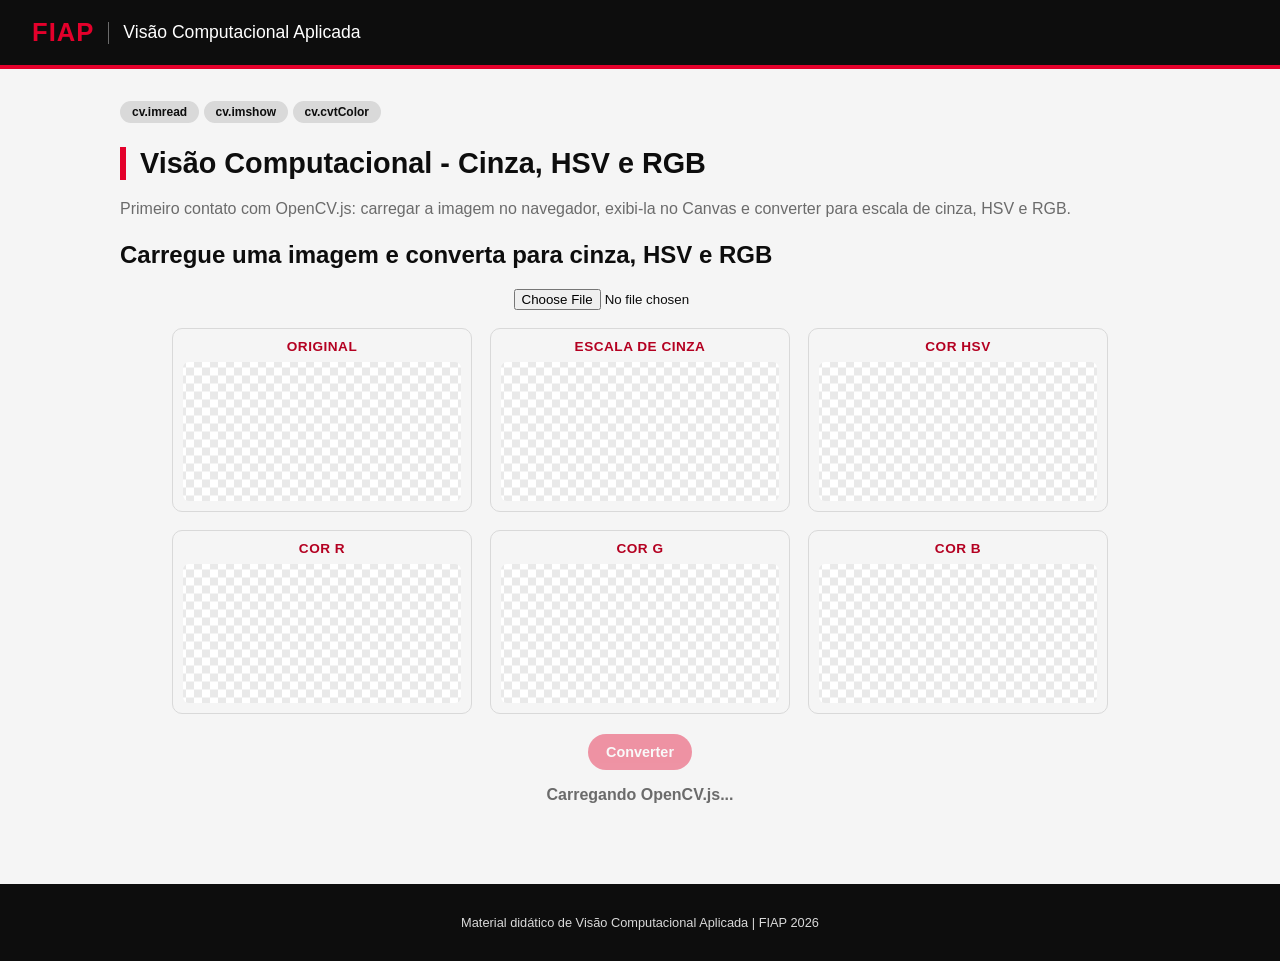
<file: Aulas/index.html>
<!DOCTYPE html>
<html lang="pt-br">

<head>
    <meta charset="UTF-8">
    <meta name="viewport" content="width=device-width, initial-scale=1.0">
    <!-- Biblioteca OpenCV, via CDN -->
    <script src="https://docs.opencv.org/4.x/opencv.js"></script>
    <title>Visão Computacional</title>
    <link rel="stylesheet" href="style/style.css" />
</head>

<body>
    <header class="fiap-header">
        <div class="fiap-header__brand">
            <span class="fiap-header__logo">FIAP</span>
            <span class="fiap-header__divider"></span>
            <span class="fiap-header__title">Visão Computacional Aplicada</span>
        </div>
    </header>

    <main class="container">
        <section class="intro">
            <div class="badge_row">
                <span class="badge">cv.imread</span>
                <span class="badge">cv.imshow</span>
                <span class="badge">cv.cvtColor</span>
            </div>
            <h1>Visão Computacional - Cinza, HSV e RGB</h1>
            <p>Primeiro contato com OpenCV.js: carregar a imagem no navegador, exibi-la no Canvas e converter para
                escala de cinza, HSV e RGB.</p>
        </section>
        <section class="stage_panel">
            <h2>Carregue uma imagem e converta para cinza, HSV e RGB</h2>
            <div class="upload-row">
                <input type="file" id="inputImage" accept="img/+" />
            </div>
            <div class="canvas-grid">
                <div class="canvas-card">
                    <h3>Original</h3>
                    <canvas id="canvasOriginal"></canvas>
                </div>
                <div class="canvas-card">
                    <h3>Escala de Cinza</h3>
                    <canvas id="canvasSaida"></canvas>
                </div>
                <div class="canvas-card">
                    <h3>Cor HSV</h3>
                    <canvas id="canvasHsv"></canvas>
                </div>
                <div class="canvas-card">
                    <h3>Cor R</h3>
                    <canvas id="canvasR"></canvas>
                </div>
                <div class="canvas-card">
                    <h3>Cor G</h3>
                    <canvas id="canvasG"></canvas>
                </div>
                <div class="canvas-card">
                    <h3>Cor B</h3>
                    <canvas id="canvasB"></canvas>
                </div>
            </div>
            <div class="controls">
                <button id="btnCinza" class="btn btn--primary" disabled>Converter</button>
            </div>
            <p id="status" class="status">Carregando OpenCV.js...</p>
        </section>

        <script src="js/script.js" defer></script>
    </main>

    <footer class="fiap-footer">
        <p>Material didático de Visão Computacional Aplicada | FIAP 2026</p>
    </footer>
</body>

</html>
</file>
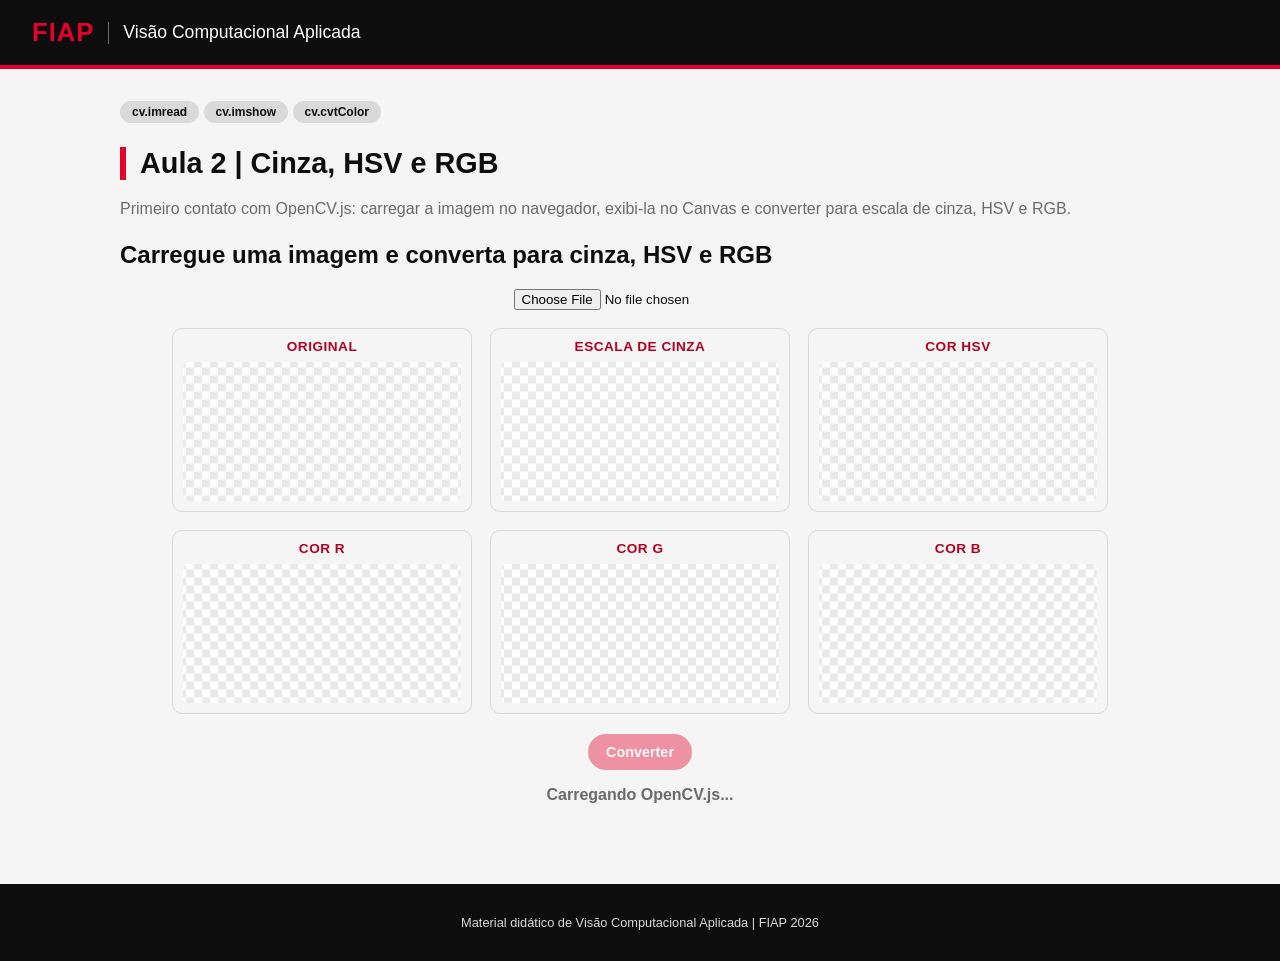
<file: Aulas/aula2.html>
<!DOCTYPE html>
<html lang="pt-br">

<head>
    <meta charset="UTF-8">
    <meta name="viewport" content="width=device-width, initial-scale=1.0">
    <!-- Biblioteca OpenCV, via CDN -->
    <script src="https://docs.opencv.org/4.x/opencv.js"></script>
    <title>Visão Computacional</title>
    <link rel="stylesheet" href="style/style.css" />
</head>

<body>
    <header class="fiap-header">
        <div class="fiap-header__brand">
            <span class="fiap-header__logo">FIAP</span>
            <span class="fiap-header__divider"></span>
            <span class="fiap-header__title">Visão Computacional Aplicada</span>
        </div>
    </header>

    <main class="container">
        <section class="intro">
            <div class="badge_row">
                <span class="badge">cv.imread</span>
                <span class="badge">cv.imshow</span>
                <span class="badge">cv.cvtColor</span>
            </div>
            <h1>Aula 2 | Cinza, HSV e RGB</h1>
            <p>Primeiro contato com OpenCV.js: carregar a imagem no navegador, exibi-la no Canvas e converter para
                escala de cinza, HSV e RGB.</p>
        </section>
        <section class="stage_panel">
            <h2>Carregue uma imagem e converta para cinza, HSV e RGB</h2>
            <div class="upload-row">
                <input type="file" id="inputImage" accept="img/+" />
            </div>
            <div class="canvas-grid">
                <div class="canvas-card">
                    <h3>Original</h3>
                    <canvas id="canvasOriginal"></canvas>
                </div>
                <div class="canvas-card">
                    <h3>Escala de Cinza</h3>
                    <canvas id="canvasSaida"></canvas>
                </div>
                <div class="canvas-card">
                    <h3>Cor HSV</h3>
                    <canvas id="canvasHsv"></canvas>
                </div>
                <div class="canvas-card">
                    <h3>Cor R</h3>
                    <canvas id="canvasR"></canvas>
                </div>
                <div class="canvas-card">
                    <h3>Cor G</h3>
                    <canvas id="canvasG"></canvas>
                </div>
                <div class="canvas-card">
                    <h3>Cor B</h3>
                    <canvas id="canvasB"></canvas>
                </div>
            </div>
            <div class="controls">
                <button id="btnCinza" class="btn btn--primary" disabled>Converter</button>
            </div>
            <p id="status" class="status">Carregando OpenCV.js...</p>
        </section>

        <script src="js/script.js" defer></script>
    </main>

    <footer class="fiap-footer">
        <p>Material didático de Visão Computacional Aplicada | FIAP 2026</p>
    </footer>
</body>

</html>
</file>
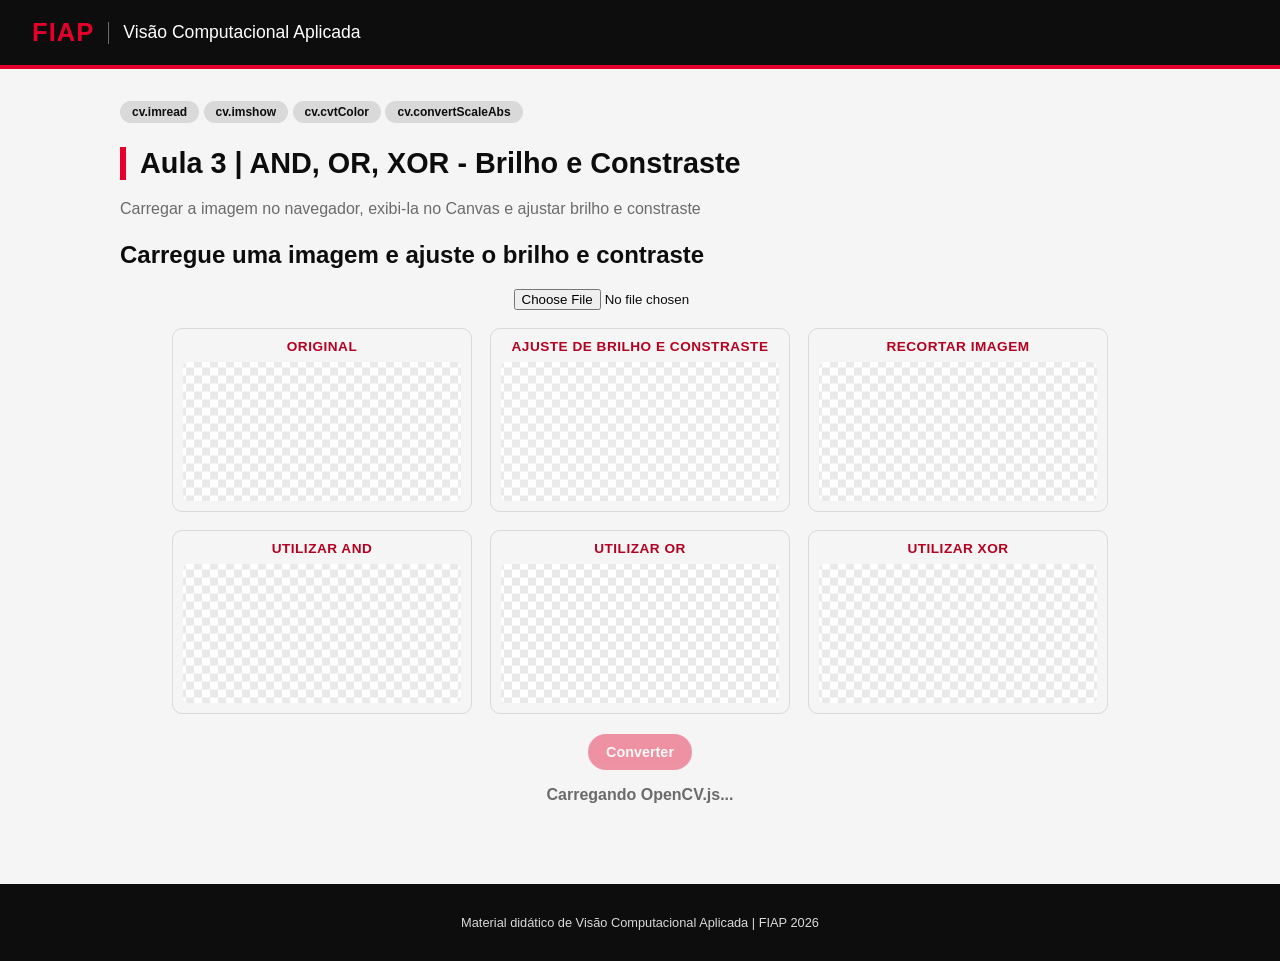
<file: Aulas/aula3.html>
<!DOCTYPE html>
<html lang="pt-br">

<head>
    <meta charset="UTF-8">
    <meta name="viewport" content="width=device-width, initial-scale=1.0">
    <!-- Biblioteca OpenCV, via CDN -->
    <script src="https://docs.opencv.org/4.x/opencv.js"></script>
    <title>Visão Computacional</title>
    <link rel="stylesheet" href="style/style.css" />
</head>

<body>
    <header class="fiap-header">
        <div class="fiap-header__brand">
            <span class="fiap-header__logo">FIAP</span>
            <span class="fiap-header__divider"></span>
            <span class="fiap-header__title">Visão Computacional Aplicada</span>
        </div>
    </header>

    <main class="container">
        <section class="intro">
            <div class="badge_row">
                <span class="badge">cv.imread</span>
                <span class="badge">cv.imshow</span>
                <span class="badge">cv.cvtColor</span>
                <span class="badge">cv.convertScaleAbs</span>
            </div>
            <h1>Aula 3 | AND, OR, XOR - Brilho e Constraste</h1>
            <p>Carregar a imagem no navegador, exibi-la no Canvas e ajustar brilho e constraste</p>
        </section>
        <section class="stage_panel">
            <h2>Carregue uma imagem e ajuste o brilho e contraste</h2>
            <div class="upload-row">
                <input type="file" id="inputImage" accept="img/+" />
            </div>
            <div class="canvas-grid">
                <div class="canvas-card">
                    <h3>Original</h3>
                    <canvas id="canvasOriginal"></canvas>
                </div>
                <div class="canvas-card">
                    <h3>Ajuste de Brilho e Constraste</h3>
                    <canvas id="canvasSaida"></canvas>
                </div>
                <div class="canvas-card">
                    <h3>Recortar Imagem</h3>
                    <canvas id="canvasRecortar"></canvas>
                </div>
                <div class="canvas-card">
                    <h3>Utilizar AND</h3>
                    <canvas id="canvasAnd"></canvas>
                </div>
                <div class="canvas-card">
                    <h3>Utilizar OR</h3>
                    <canvas id="canvasOr"></canvas>
                </div>
                <div class="canvas-card">
                    <h3>Utilizar XOR</h3>
                    <canvas id="canvasXor"></canvas>
                </div>
                <!-- <div class="canvas-card">
                    <h3>Utilizar NOT</h3>
                    <canvas id="canvasNot"></canvas>
                </div> -->
            </div>
            <div class="controls">
                <button id="btnCinza" class="btn btn--primary" disabled>Converter</button>
            </div>
            <p id="status" class="status">Carregando OpenCV.js...</p>
        </section>

        <script src="js/script.js" defer></script>
    </main>

    <footer class="fiap-footer">
        <p>Material didático de Visão Computacional Aplicada | FIAP 2026</p>
    </footer>
</body>

</html>
</file>
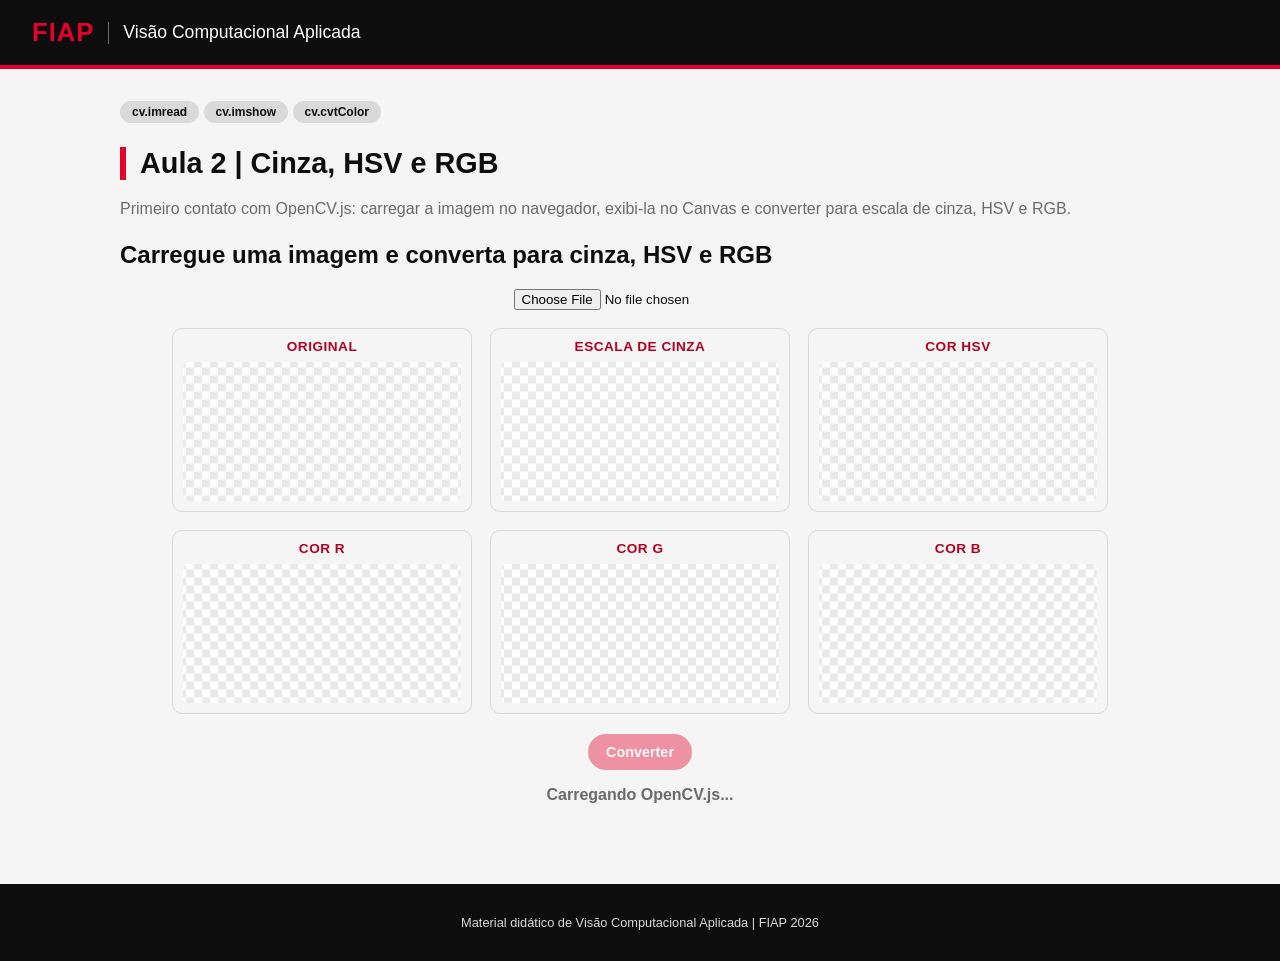
<file: Aulas/Aula2/aula2.html>
<!DOCTYPE html>
<html lang="pt-br">

<head>
    <meta charset="UTF-8">
    <meta name="viewport" content="width=device-width, initial-scale=1.0">
    <!-- Biblioteca OpenCV, via CDN -->
    <script src="https://docs.opencv.org/4.x/opencv.js"></script>
    <title>Visão Computacional</title>
    <link rel="stylesheet" href="../style/style.css" />
</head>

<body>
    <header class="fiap-header">
        <div class="fiap-header__brand">
            <span class="fiap-header__logo">FIAP</span>
            <span class="fiap-header__divider"></span>
            <span class="fiap-header__title">Visão Computacional Aplicada</span>
        </div>
    </header>

    <main class="container">
        <section class="intro">
            <div class="badge_row">
                <span class="badge">cv.imread</span>
                <span class="badge">cv.imshow</span>
                <span class="badge">cv.cvtColor</span>
            </div>
            <h1>Aula 2 | Cinza, HSV e RGB</h1>
            <p>Primeiro contato com OpenCV.js: carregar a imagem no navegador, exibi-la no Canvas e converter para
                escala de cinza, HSV e RGB.</p>
        </section>
        <section class="stage_panel">
            <h2>Carregue uma imagem e converta para cinza, HSV e RGB</h2>
            <div class="upload-row">
                <input type="file" id="inputImage" accept="img/+" />
            </div>
            <div class="canvas-grid">
                <div class="canvas-card">
                    <h3>Original</h3>
                    <canvas id="canvasOriginal"></canvas>
                </div>
                <div class="canvas-card">
                    <h3>Escala de Cinza</h3>
                    <canvas id="canvasSaida"></canvas>
                </div>
                <div class="canvas-card">
                    <h3>Cor HSV</h3>
                    <canvas id="canvasHsv"></canvas>
                </div>
                <div class="canvas-card">
                    <h3>Cor R</h3>
                    <canvas id="canvasR"></canvas>
                </div>
                <div class="canvas-card">
                    <h3>Cor G</h3>
                    <canvas id="canvasG"></canvas>
                </div>
                <div class="canvas-card">
                    <h3>Cor B</h3>
                    <canvas id="canvasB"></canvas>
                </div>
            </div>
            <div class="controls">
                <button id="btnCinza" class="btn btn--primary" disabled>Converter</button>
            </div>
            <p id="status" class="status">Carregando OpenCV.js...</p>
        </section>

        <script src="js/script.js" defer></script>
    </main>

    <footer class="fiap-footer">
        <p>Material didático de Visão Computacional Aplicada | FIAP 2026</p>
    </footer>
</body>

</html>
</file>
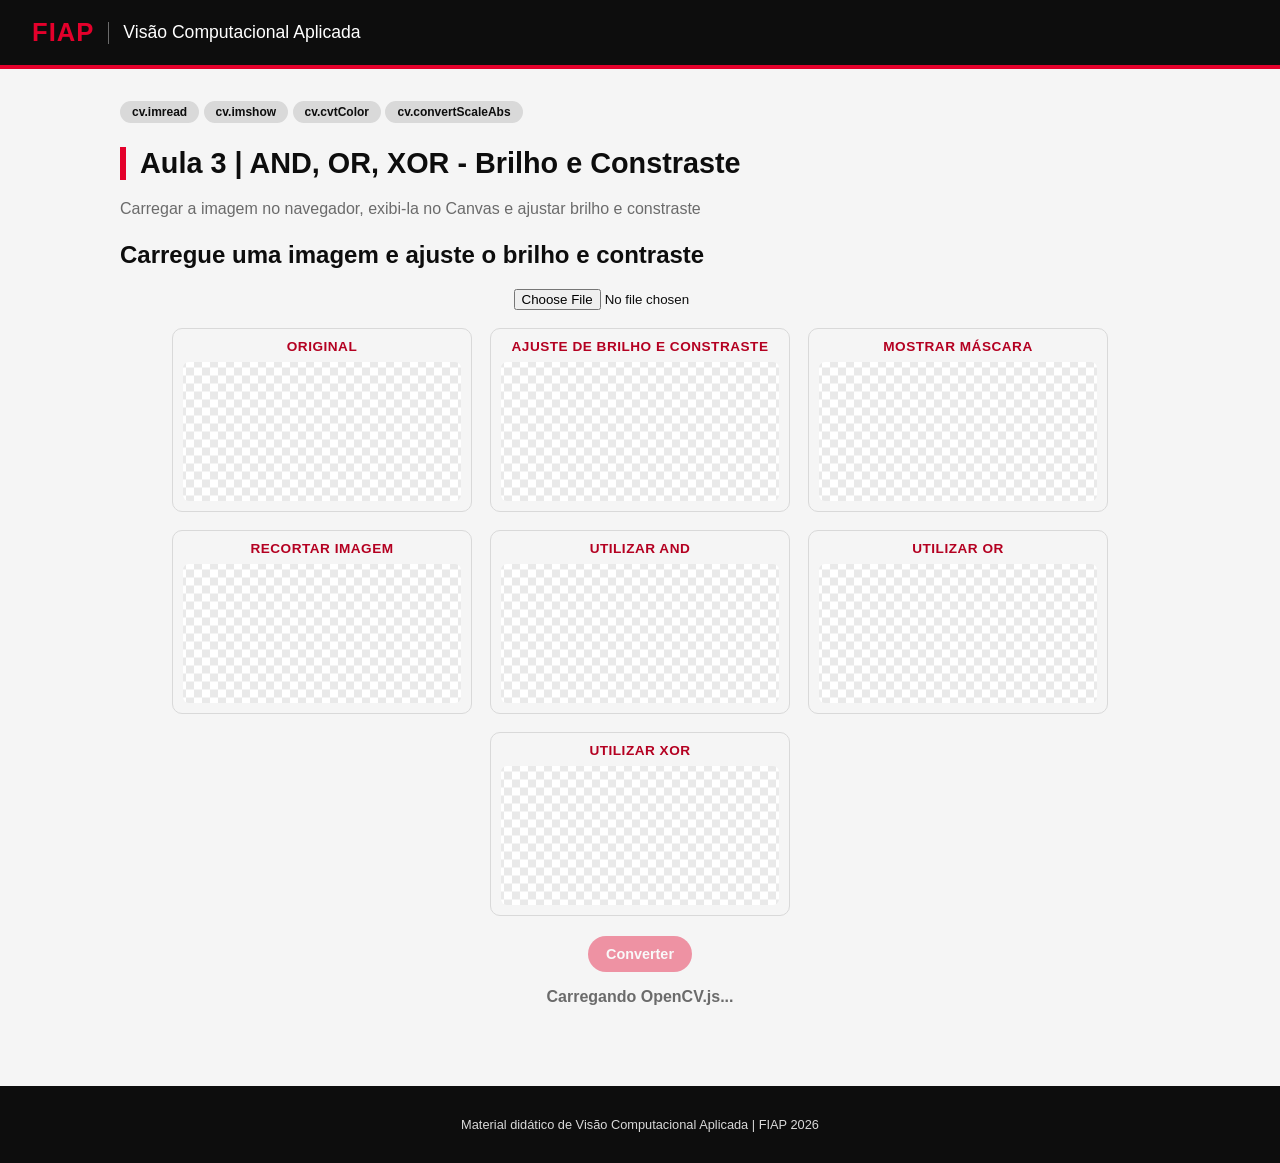
<file: Aulas/Aula3/aula3.html>
<!DOCTYPE html>
<html lang="pt-br">

<head>
    <meta charset="UTF-8">
    <meta name="viewport" content="width=device-width, initial-scale=1.0">
    <!-- Biblioteca OpenCV, via CDN -->
    <script src="https://docs.opencv.org/4.x/opencv.js"></script>
    <title>Visão Computacional</title>
    <link rel="stylesheet" href="../style/style.css" />
</head>

<body>
    <header class="fiap-header">
        <div class="fiap-header__brand">
            <span class="fiap-header__logo">FIAP</span>
            <span class="fiap-header__divider"></span>
            <span class="fiap-header__title">Visão Computacional Aplicada</span>
        </div>
    </header>

    <main class="container">
        <section class="intro">
            <div class="badge_row">
                <span class="badge">cv.imread</span>
                <span class="badge">cv.imshow</span>
                <span class="badge">cv.cvtColor</span>
                <span class="badge">cv.convertScaleAbs</span>
            </div>
            <h1>Aula 3 | AND, OR, XOR - Brilho e Constraste</h1>
            <p>Carregar a imagem no navegador, exibi-la no Canvas e ajustar brilho e constraste</p>
        </section>
        <section class="stage_panel">
            <h2>Carregue uma imagem e ajuste o brilho e contraste</h2>
            <div class="upload-row">
                <input type="file" id="inputImage" accept="img/+" />
            </div>
            <div class="canvas-grid">
                <div class="canvas-card">
                    <h3>Original</h3>
                    <canvas id="canvasOriginal"></canvas>
                </div>
                <div class="canvas-card">
                    <h3>Ajuste de Brilho e Constraste</h3>
                    <canvas id="canvasSaida"></canvas>
                </div>
                <div class="canvas-card">
                    <h3>Mostrar Máscara</h3>
                    <canvas id="canvasMascara"></canvas>
                </div>
                <div class="canvas-card">
                    <h3>Recortar Imagem</h3>
                    <canvas id="canvasRecortar"></canvas>
                </div>
                <div class="canvas-card">
                    <h3>Utilizar AND</h3>
                    <canvas id="canvasAnd"></canvas>
                </div>
                <div class="canvas-card">
                    <h3>Utilizar OR</h3>
                    <canvas id="canvasOr"></canvas>
                </div>
                <div class="canvas-card">
                    <h3>Utilizar XOR</h3>
                    <canvas id="canvasXor"></canvas>
                </div>
                <!-- <div class="canvas-card">
                    <h3>Utilizar NOT</h3>
                    <canvas id="canvasNot"></canvas>
                </div> -->
            </div>
            <div class="controls">
                <button id="btnContraste" class="btn btn--primary" disabled>Converter</button>
            </div>
            <p id="status" class="status">Carregando OpenCV.js...</p>
        </section>

        <script src="js/script.js" defer></script>
    </main>

    <footer class="fiap-footer">
        <p>Material didático de Visão Computacional Aplicada | FIAP 2026</p>
    </footer>
</body>

</html>
</file>
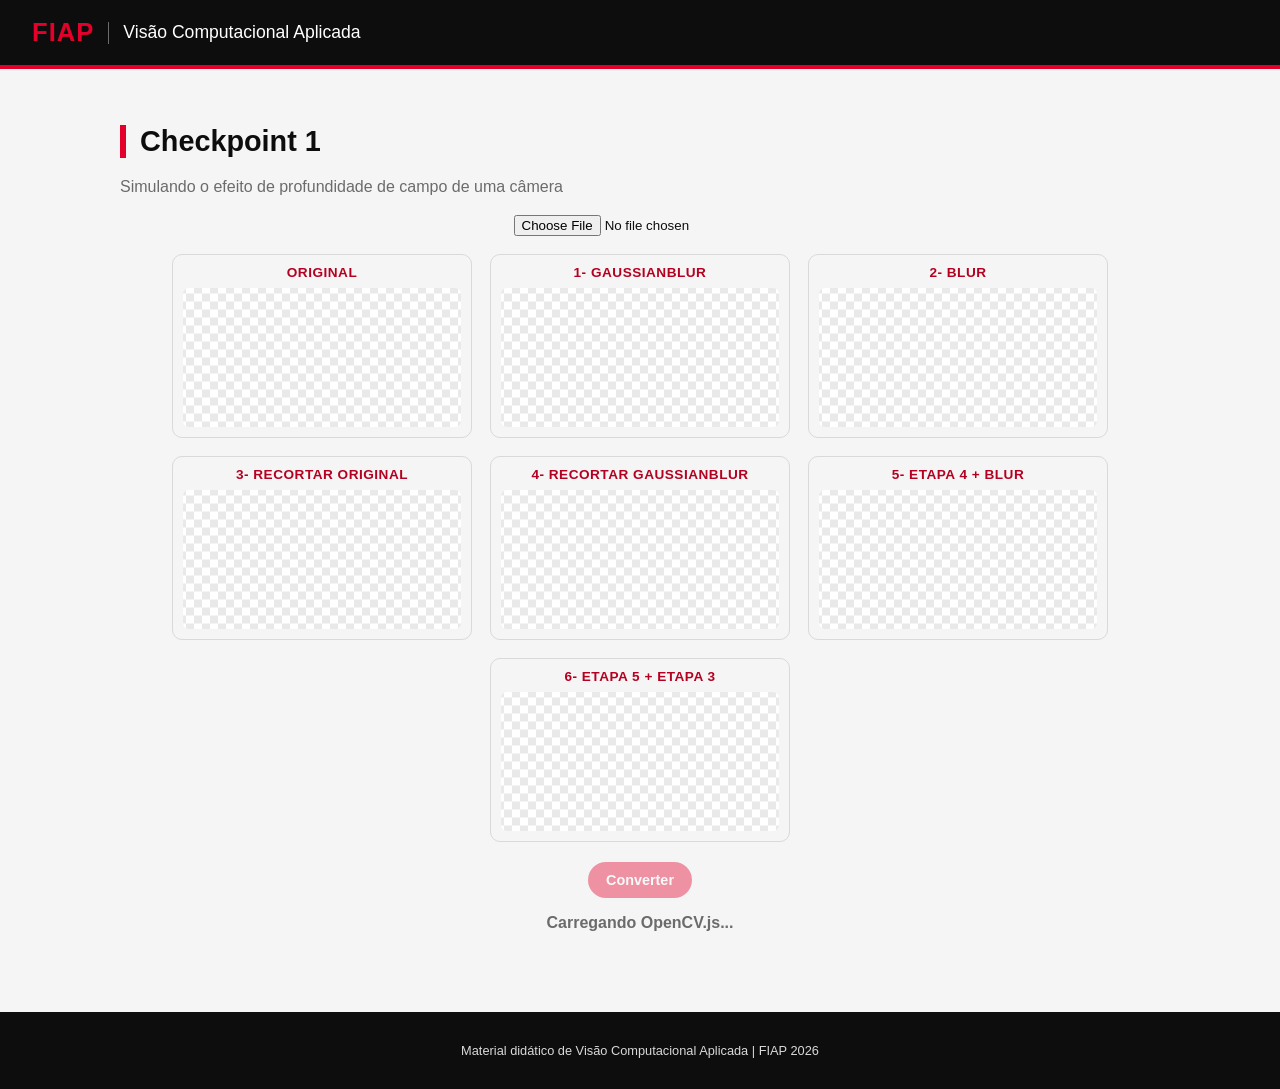
<file: Checkpoints/CP1/cp1.html>
<!DOCTYPE html>
<html lang="pt-br">

<head>
    <meta charset="UTF-8">
    <meta name="viewport" content="width=device-width, initial-scale=1.0">
    <!-- Biblioteca OpenCV, via CDN -->
    <script src="https://docs.opencv.org/4.x/opencv.js"></script>
    <title>Visão Computacional</title>
    <link rel="stylesheet" href="./css/style.css" />
</head>

<body>
    <header class="fiap-header">
        <div class="fiap-header__brand">
            <span class="fiap-header__logo">FIAP</span>
            <span class="fiap-header__divider"></span>
            <span class="fiap-header__title">Visão Computacional Aplicada</span>
        </div>
    </header>

    <main class="container">
        <section class="intro">
            <!-- <div class="badge_row">
                <span class="badge">cv.imread</span>
                <span class="badge">cv.imshow</span>
                <span class="badge">cv.cvtColor</span>
                <span class="badge">cv.convertScaleAbs</span>
            </div> -->
            <h1>Checkpoint 1</h1>
            <p>Simulando o efeito de profundidade de campo de uma câmera</p>
        </section>
        <section class="stage_panel">
            <!-- <h2>Carregue uma imagem e ajuste o brilho e contraste</h2> -->
            <div class="upload-row">
                <input type="file" id="inputImage" accept="img/+" />
            </div>
            <div class="canvas-grid">
                <div class="canvas-card">
                    <h3>Original</h3>
                    <canvas id="canvasOriginal"></canvas>
                </div>
                <div class="canvas-card">
                    <h3>1- GaussianBlur</h3>
                    <canvas id="canvasGaussian"></canvas>
                </div>
                <div class="canvas-card">
                    <h3>2- Blur</h3>
                    <canvas id="canvasBlur"></canvas>
                </div>
                <div class="canvas-card">
                    <h3>3- Recortar Original</h3>
                    <canvas id="canvas3"></canvas>
                </div>
                <div class="canvas-card">
                    <h3>4- Recortar GaussianBlur</h3>
                    <canvas id="canvas4"></canvas>
                </div>
                <div class="canvas-card">
                    <h3>5- Etapa 4 + blur</h3>
                    <canvas id="canvas5"></canvas>
                </div>
                <div class="canvas-card">
                    <h3>6- Etapa 5 + Etapa 3</h3>
                    <canvas id="canvas6"></canvas>
                </div>
            </div>
            <div class="controls">
                <button id="btnContraste" class="btn btn--primary" disabled>Converter</button>
            </div>
            <p id="status" class="status">Carregando OpenCV.js...</p>
        </section>

        <script src="./js/script.js" defer></script>
    </main>

    <footer class="fiap-footer">
        <p>Material didático de Visão Computacional Aplicada | FIAP 2026</p>
    </footer>
</body>

</html>
</file>
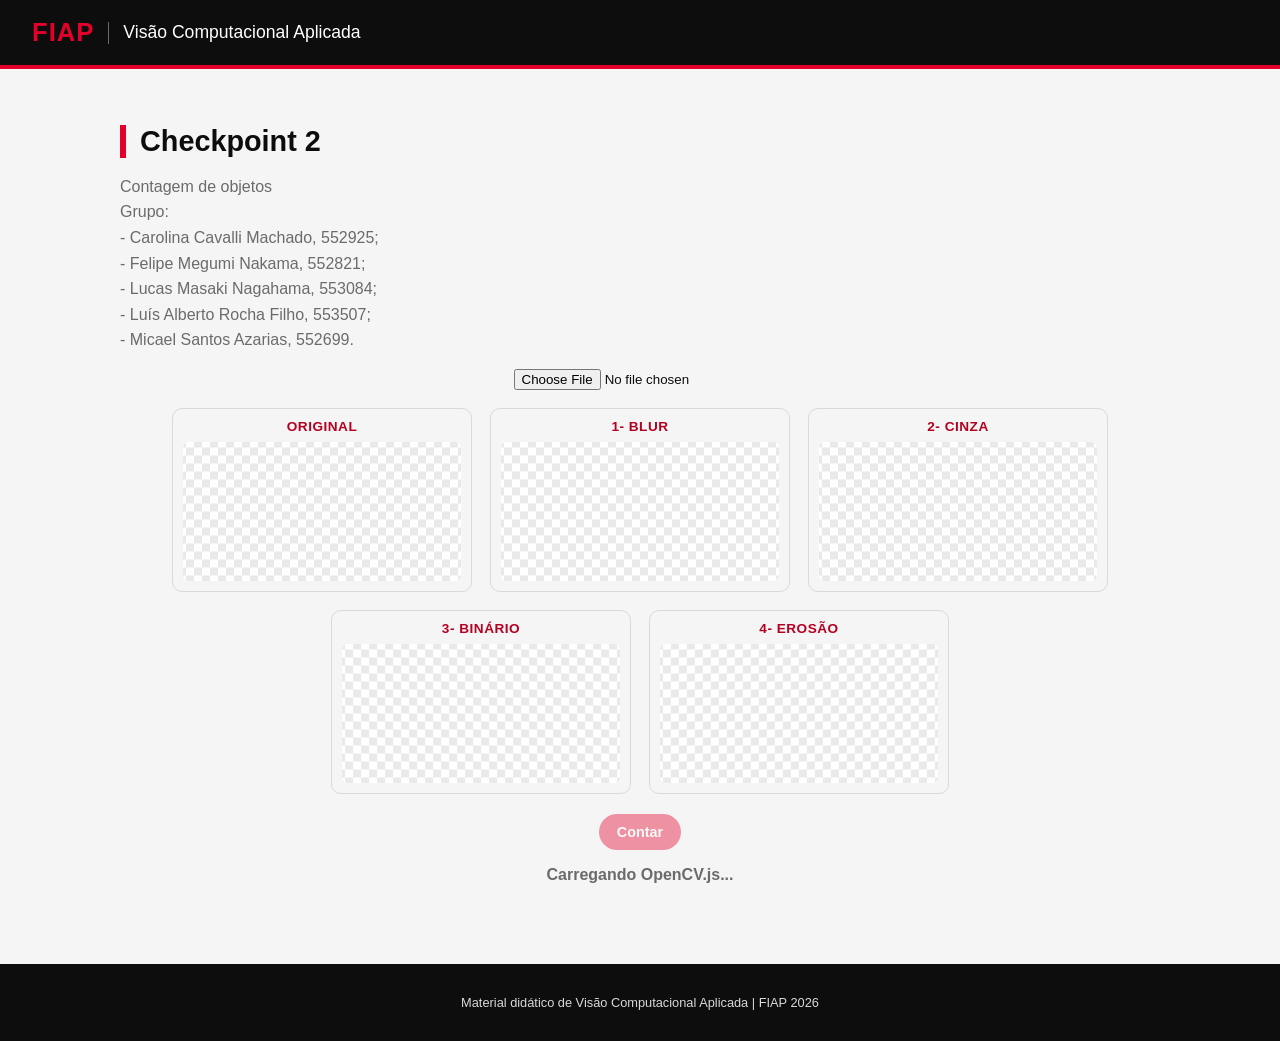
<file: Checkpoints/CP2/cp2.html>
<!DOCTYPE html>
<html lang="pt-br">

<head>
    <meta charset="UTF-8">
    <meta name="viewport" content="width=device-width, initial-scale=1.0">
    <!-- Biblioteca OpenCV, via CDN -->
    <script src="https://docs.opencv.org/4.x/opencv.js"></script>
    <title>Visão Computacional</title>
    <link rel="stylesheet" href="./css/style.css" />
</head>

<body>
    <header class="fiap-header">
        <div class="fiap-header__brand">
            <span class="fiap-header__logo">FIAP</span>
            <span class="fiap-header__divider"></span>
            <span class="fiap-header__title">Visão Computacional Aplicada</span>
        </div>
    </header>

    <main class="container">
        <section class="intro">
            <h1>Checkpoint 2</h1>
            <p>
                Contagem de objetos
                <br>
                Grupo:
                <br>
                - Carolina Cavalli Machado, 552925;
                <br>
                - Felipe Megumi Nakama, 552821;
                <br>
                - Lucas Masaki Nagahama, 553084;
                <br>
                - Luís Alberto Rocha Filho, 553507;
                <br>
                - Micael Santos Azarias, 552699.
            </p>
        </section>
        <section class="stage_panel">
            <div class="upload-row">
                <input type="file" id="inputImage" accept="img/+" />
            </div>
            <div class="canvas-grid">
                <div class="canvas-card">
                    <h3>Original</h3>
                    <canvas id="canvasOriginal"></canvas>
                </div>
                <div class="canvas-card">
                    <h3>1- Blur</h3>
                    <canvas id="canvasBlur"></canvas>
                </div>
                <div class="canvas-card">
                    <h3>2- Cinza</h3>
                    <canvas id="canvasCinza"></canvas>
                </div>
                <div class="canvas-card">
                    <h3>3- Binário</h3>
                    <canvas id="canvasBinario"></canvas>
                </div>
                <div class="canvas-card">
                    <h3>4- Erosão</h3>
                    <canvas id="canvasErosao"></canvas>
                </div>
            </div>
            <div class="controls">
                <button id="btnContraste" class="btn btn--primary" disabled>Contar</button>
            </div>
            <p id="status" class="status">Carregando OpenCV.js...</p>
        </section>

        <script src="./js/script.js" defer></script>
    </main>

    <footer class="fiap-footer">
        <p>Material didático de Visão Computacional Aplicada | FIAP 2026</p>
    </footer>
</body>

</html>
</file>
<file: Aulas/style/style.css>
/* ==========================================================================
   VISÃO COMPUTACIONAL APLICADA — FIAP
   Folha de estilos compartilhada por todas as 21 aulas práticas.
   Paleta baseada na identidade visual da FIAP (www.fiap.com.br):
   vermelho de marca, preto e branco, com cinzas neutros de apoio.
   ========================================================================== */

:root {
    --fiap-red: #e4002b;
    --fiap-red-dark: #b40021;
    --fiap-black: #0d0d0d;
    --fiap-white: #ffffff;
    --fiap-gray-100: #f5f5f5;
    --fiap-gray-300: #d9d9d9;
    --fiap-gray-600: #6b6b6b;
    --fiap-success: #1fa855;
    --fiap-warning: #e6a700;

    --font-base: "Segoe UI", Roboto, Arial, sans-serif;
    --font-code: "Consolas", "Courier New", monospace;
    --radius: 10px;
}

* {
    box-sizing: border-box;
}

body {
    margin: 0;
    font-family: var(--font-base);
    background: var(--fiap-gray-100);
    color: var(--fiap-black);
}

/* ---------- Header ---------- */

.fiap-header {
    display: flex;
    align-items: center;
    justify-content: space-between;
    flex-wrap: wrap;
    gap: 10px;
    background: var(--fiap-black);
    color: var(--fiap-white);
    padding: 18px 32px;
    border-bottom: 4px solid var(--fiap-red);
}

.fiap-header__brand {
    display: flex;
    align-items: center;
    gap: 14px;
}

.fiap-header__logo {
    font-weight: 800;
    font-size: 1.6rem;
    color: var(--fiap-red);
    letter-spacing: 1px;
}

.fiap-header__divider {
    width: 1px;
    height: 22px;
    background: var(--fiap-gray-600);
}

.fiap-header__title {
    font-size: 1.1rem;
    font-weight: 500;
}

/* ---------- Layout ---------- */

.container {
    max-width: 1080px;
    margin: 0 auto;
    padding: 32px 20px 60px;
}

.intro h1 {
    color: var(--fiap-black);
    border-left: 6px solid var(--fiap-red);
    padding-left: 14px;
    font-size: 1.8rem;
    margin-bottom: 12px;
}

.intro p {
    color: var(--fiap-gray-600);
    line-height: 1.6;
    font-size: 1rem;
}

.intro .badge-row {
    display: flex;
    gap: 8px;
    flex-wrap: wrap;
    margin-bottom: 16px;
}

.badge {
    display: inline-block;
    background: var(--fiap-gray-300);
    color: var(--fiap-black);
    padding: 4px 12px;
    border-radius: 999px;
    font-size: 0.75rem;
    font-weight: 700;
}

/* ---------- Stage panel (câmera / imagens) ---------- */

.stage-panel {
    background: var(--fiap-white);
    border-radius: var(--radius);
    padding: 24px;
    margin-top: 28px;
    box-shadow: 0 4px 18px rgba(0, 0, 0, 0.08);
}

.stage-panel h2 {
    margin-top: 0;
    font-size: 1.15rem;
    color: var(--fiap-black);
}

/* Câmera / vídeo ao vivo (Aulas 18-21) */

.video-wrapper {
    position: relative;
    width: 100%;
    max-width: 640px;
    margin: 0 auto;
    background: var(--fiap-black);
    border-radius: var(--radius);
    overflow: hidden;
    aspect-ratio: 4 / 3;
}

#video,
#overlay {
    position: absolute;
    top: 0;
    left: 0;
    width: 100%;
    height: 100%;
}

#video {
    object-fit: cover;
    transform: scaleX(-1);
    /* efeito espelho, mais natural para o usuário */
}

#overlay {
    transform: scaleX(-1);
}

/* Upload de imagem (Aulas 1-17) */

.upload-row {
    display: flex;
    align-items: center;
    gap: 12px;
    flex-wrap: wrap;
    justify-content: center;
    margin-bottom: 18px;
}

.upload-row input[type="file"] {
    font-family: var(--font-base);
}

.hint {
    color: var(--fiap-gray-600);
    font-size: 0.85rem;
}

/* Grade de canvases/imagens (entrada + resultados) */

.canvas-grid {
    display: flex;
    flex-wrap: wrap;
    gap: 18px;
    justify-content: center;
    margin-top: 10px;
}

.canvas-card {
    background: var(--fiap-gray-100);
    border: 1px solid var(--fiap-gray-300);
    border-radius: var(--radius);
    padding: 10px;
    text-align: center;
    width: 300px;
}

.canvas-card h3 {
    margin: 0 0 8px;
    font-size: 0.85rem;
    color: var(--fiap-red-dark);
    text-transform: uppercase;
    letter-spacing: 0.5px;
}

.canvas-card canvas,
.canvas-card img {
    max-width: 100%;
    display: block;
    margin: 0 auto;
    border-radius: 6px;
    background: repeating-conic-gradient(#e9e9e9 0% 25%, #ffffff 0% 50%) 50% / 16px 16px;
}

/* Controles */

.controls {
    display: flex;
    flex-wrap: wrap;
    gap: 10px;
    justify-content: center;
    margin-top: 20px;
    align-items: center;
}

.btn {
    border: none;
    border-radius: 999px;
    padding: 10px 18px;
    font-weight: 600;
    font-size: 0.9rem;
    cursor: pointer;
    transition: transform 0.15s ease, opacity 0.15s ease;
}

.btn:disabled {
    opacity: 0.4;
    cursor: not-allowed;
}

.btn:not(:disabled):hover {
    transform: translateY(-1px);
}

.btn--primary {
    background: var(--fiap-red);
    color: var(--fiap-white);
}

.btn--outline {
    background: var(--fiap-white);
    color: var(--fiap-red);
    border: 2px solid var(--fiap-red);
}

.btn--ghost {
    background: var(--fiap-gray-300);
    color: var(--fiap-black);
}

label.control-label {
    font-size: 0.85rem;
    font-weight: 600;
    color: var(--fiap-gray-600);
    display: flex;
    align-items: center;
    gap: 6px;
}

.status {
    margin-top: 16px;
    text-align: center;
    font-weight: 600;
    color: var(--fiap-gray-600);
    min-height: 22px;
}

.status--ok {
    color: var(--fiap-success);
}

.status--warn {
    color: var(--fiap-warning);
}

.status--error {
    color: var(--fiap-red-dark);
}

/* ---------- Log / saída de texto ---------- */

.log-panel {
    margin-top: 24px;
    background: var(--fiap-white);
    border-radius: var(--radius);
    padding: 20px 24px;
    box-shadow: 0 4px 18px rgba(0, 0, 0, 0.06);
}

.log-panel h2 {
    margin-top: 0;
    font-size: 1.1rem;
    color: var(--fiap-black);
}

.log {
    list-style: none;
    margin: 0;
    padding: 0;
    max-height: 220px;
    overflow-y: auto;
    font-family: var(--font-code);
    font-size: 0.85rem;
}

.log li {
    padding: 6px 10px;
    border-bottom: 1px solid var(--fiap-gray-100);
    color: var(--fiap-gray-600);
}

.log li:last-child {
    border-bottom: none;
}

.log li.log--match {
    color: var(--fiap-success);
    font-weight: 700;
}

.log li.log--nomatch {
    color: var(--fiap-red-dark);
    font-weight: 700;
}

pre#log {
    background: #1e1e1e;
    color: #d4d4d4;
    font-family: var(--font-code);
    font-size: 0.85rem;
    padding: 14px 16px;
    border-radius: 8px;
    max-height: 240px;
    overflow: auto;
    white-space: pre-wrap;
    margin: 0;
}

/* Imagem estática com retângulo interativo (ex.: Aula 21, grabCut) */

.image-wrapper {
    position: relative;
    width: 100%;
    max-width: 420px;
    margin: 0 auto;
    border-radius: var(--radius);
    overflow: hidden;
    background: var(--fiap-gray-100);
    border: 1px solid var(--fiap-gray-300);
}

.image-wrapper canvas {
    display: block;
    width: 100%;
    height: auto;
}

.image-wrapper canvas.overlay-rect {
    position: absolute;
    top: 0;
    left: 0;
    cursor: crosshair;
}

/* ---------- Nota / callout ---------- */

.callout {
    border-left: 4px solid var(--fiap-red);
    background: var(--fiap-gray-100);
    padding: 12px 16px;
    border-radius: 6px;
    font-size: 0.88rem;
    color: var(--fiap-black);
    margin-top: 16px;
}

.callout strong {
    color: var(--fiap-red-dark);
}

/* ---------- Exercícios ---------- */

.exercicios {
    margin-top: 24px;
    background: var(--fiap-white);
    border-radius: var(--radius);
    padding: 20px 24px;
    box-shadow: 0 4px 18px rgba(0, 0, 0, 0.06);
}

.exercicios h2 {
    margin-top: 0;
    font-size: 1.1rem;
}

.exercicios ol {
    margin: 0;
    padding-left: 20px;
    color: var(--fiap-gray-600);
    line-height: 1.7;
}

/* ---------- Footer ---------- */

.fiap-footer {
    text-align: center;
    padding: 18px;
    background: var(--fiap-black);
    color: var(--fiap-gray-300);
    font-size: 0.8rem;
}

@media (max-width: 700px) {
    .fiap-header {
        flex-direction: column;
        align-items: flex-start;
    }
}
</file>
<file: Checkpoints/CP1/css/style.css>
/* ==========================================================================
   VISÃO COMPUTACIONAL APLICADA — FIAP
   Folha de estilos compartilhada por todas as 21 aulas práticas.
   Paleta baseada na identidade visual da FIAP (www.fiap.com.br):
   vermelho de marca, preto e branco, com cinzas neutros de apoio.
   ========================================================================== */

:root {
    --fiap-red: #e4002b;
    --fiap-red-dark: #b40021;
    --fiap-black: #0d0d0d;
    --fiap-white: #ffffff;
    --fiap-gray-100: #f5f5f5;
    --fiap-gray-300: #d9d9d9;
    --fiap-gray-600: #6b6b6b;
    --fiap-success: #1fa855;
    --fiap-warning: #e6a700;

    --font-base: "Segoe UI", Roboto, Arial, sans-serif;
    --font-code: "Consolas", "Courier New", monospace;
    --radius: 10px;
}

* {
    box-sizing: border-box;
}

body {
    margin: 0;
    font-family: var(--font-base);
    background: var(--fiap-gray-100);
    color: var(--fiap-black);
}

/* ---------- Header ---------- */

.fiap-header {
    display: flex;
    align-items: center;
    justify-content: space-between;
    flex-wrap: wrap;
    gap: 10px;
    background: var(--fiap-black);
    color: var(--fiap-white);
    padding: 18px 32px;
    border-bottom: 4px solid var(--fiap-red);
}

.fiap-header__brand {
    display: flex;
    align-items: center;
    gap: 14px;
}

.fiap-header__logo {
    font-weight: 800;
    font-size: 1.6rem;
    color: var(--fiap-red);
    letter-spacing: 1px;
}

.fiap-header__divider {
    width: 1px;
    height: 22px;
    background: var(--fiap-gray-600);
}

.fiap-header__title {
    font-size: 1.1rem;
    font-weight: 500;
}

/* ---------- Layout ---------- */

.container {
    max-width: 1080px;
    margin: 0 auto;
    padding: 32px 20px 60px;
}

.intro h1 {
    color: var(--fiap-black);
    border-left: 6px solid var(--fiap-red);
    padding-left: 14px;
    font-size: 1.8rem;
    margin-bottom: 12px;
}

.intro p {
    color: var(--fiap-gray-600);
    line-height: 1.6;
    font-size: 1rem;
}

.intro .badge-row {
    display: flex;
    gap: 8px;
    flex-wrap: wrap;
    margin-bottom: 16px;
}

.badge {
    display: inline-block;
    background: var(--fiap-gray-300);
    color: var(--fiap-black);
    padding: 4px 12px;
    border-radius: 999px;
    font-size: 0.75rem;
    font-weight: 700;
}

/* ---------- Stage panel (câmera / imagens) ---------- */

.stage-panel {
    background: var(--fiap-white);
    border-radius: var(--radius);
    padding: 24px;
    margin-top: 28px;
    box-shadow: 0 4px 18px rgba(0, 0, 0, 0.08);
}

.stage-panel h2 {
    margin-top: 0;
    font-size: 1.15rem;
    color: var(--fiap-black);
}

/* Câmera / vídeo ao vivo (Aulas 18-21) */

.video-wrapper {
    position: relative;
    width: 100%;
    max-width: 640px;
    margin: 0 auto;
    background: var(--fiap-black);
    border-radius: var(--radius);
    overflow: hidden;
    aspect-ratio: 4 / 3;
}

#video,
#overlay {
    position: absolute;
    top: 0;
    left: 0;
    width: 100%;
    height: 100%;
}

#video {
    object-fit: cover;
    transform: scaleX(-1);
    /* efeito espelho, mais natural para o usuário */
}

#overlay {
    transform: scaleX(-1);
}

/* Upload de imagem (Aulas 1-17) */

.upload-row {
    display: flex;
    align-items: center;
    gap: 12px;
    flex-wrap: wrap;
    justify-content: center;
    margin-bottom: 18px;
}

.upload-row input[type="file"] {
    font-family: var(--font-base);
}

.hint {
    color: var(--fiap-gray-600);
    font-size: 0.85rem;
}

/* Grade de canvases/imagens (entrada + resultados) */

.canvas-grid {
    display: flex;
    flex-wrap: wrap;
    gap: 18px;
    justify-content: center;
    margin-top: 10px;
}

.canvas-card {
    background: var(--fiap-gray-100);
    border: 1px solid var(--fiap-gray-300);
    border-radius: var(--radius);
    padding: 10px;
    text-align: center;
    width: 300px;
}

.canvas-card h3 {
    margin: 0 0 8px;
    font-size: 0.85rem;
    color: var(--fiap-red-dark);
    text-transform: uppercase;
    letter-spacing: 0.5px;
}

.canvas-card canvas,
.canvas-card img {
    max-width: 100%;
    display: block;
    margin: 0 auto;
    border-radius: 6px;
    background: repeating-conic-gradient(#e9e9e9 0% 25%, #ffffff 0% 50%) 50% / 16px 16px;
}

/* Controles */

.controls {
    display: flex;
    flex-wrap: wrap;
    gap: 10px;
    justify-content: center;
    margin-top: 20px;
    align-items: center;
}

.btn {
    border: none;
    border-radius: 999px;
    padding: 10px 18px;
    font-weight: 600;
    font-size: 0.9rem;
    cursor: pointer;
    transition: transform 0.15s ease, opacity 0.15s ease;
}

.btn:disabled {
    opacity: 0.4;
    cursor: not-allowed;
}

.btn:not(:disabled):hover {
    transform: translateY(-1px);
}

.btn--primary {
    background: var(--fiap-red);
    color: var(--fiap-white);
}

.btn--outline {
    background: var(--fiap-white);
    color: var(--fiap-red);
    border: 2px solid var(--fiap-red);
}

.btn--ghost {
    background: var(--fiap-gray-300);
    color: var(--fiap-black);
}

label.control-label {
    font-size: 0.85rem;
    font-weight: 600;
    color: var(--fiap-gray-600);
    display: flex;
    align-items: center;
    gap: 6px;
}

.status {
    margin-top: 16px;
    text-align: center;
    font-weight: 600;
    color: var(--fiap-gray-600);
    min-height: 22px;
}

.status--ok {
    color: var(--fiap-success);
}

.status--warn {
    color: var(--fiap-warning);
}

.status--error {
    color: var(--fiap-red-dark);
}

/* ---------- Log / saída de texto ---------- */

.log-panel {
    margin-top: 24px;
    background: var(--fiap-white);
    border-radius: var(--radius);
    padding: 20px 24px;
    box-shadow: 0 4px 18px rgba(0, 0, 0, 0.06);
}

.log-panel h2 {
    margin-top: 0;
    font-size: 1.1rem;
    color: var(--fiap-black);
}

.log {
    list-style: none;
    margin: 0;
    padding: 0;
    max-height: 220px;
    overflow-y: auto;
    font-family: var(--font-code);
    font-size: 0.85rem;
}

.log li {
    padding: 6px 10px;
    border-bottom: 1px solid var(--fiap-gray-100);
    color: var(--fiap-gray-600);
}

.log li:last-child {
    border-bottom: none;
}

.log li.log--match {
    color: var(--fiap-success);
    font-weight: 700;
}

.log li.log--nomatch {
    color: var(--fiap-red-dark);
    font-weight: 700;
}

pre#log {
    background: #1e1e1e;
    color: #d4d4d4;
    font-family: var(--font-code);
    font-size: 0.85rem;
    padding: 14px 16px;
    border-radius: 8px;
    max-height: 240px;
    overflow: auto;
    white-space: pre-wrap;
    margin: 0;
}

/* Imagem estática com retângulo interativo (ex.: Aula 21, grabCut) */

.image-wrapper {
    position: relative;
    width: 100%;
    max-width: 420px;
    margin: 0 auto;
    border-radius: var(--radius);
    overflow: hidden;
    background: var(--fiap-gray-100);
    border: 1px solid var(--fiap-gray-300);
}

.image-wrapper canvas {
    display: block;
    width: 100%;
    height: auto;
}

.image-wrapper canvas.overlay-rect {
    position: absolute;
    top: 0;
    left: 0;
    cursor: crosshair;
}

/* ---------- Nota / callout ---------- */

.callout {
    border-left: 4px solid var(--fiap-red);
    background: var(--fiap-gray-100);
    padding: 12px 16px;
    border-radius: 6px;
    font-size: 0.88rem;
    color: var(--fiap-black);
    margin-top: 16px;
}

.callout strong {
    color: var(--fiap-red-dark);
}

/* ---------- Exercícios ---------- */

.exercicios {
    margin-top: 24px;
    background: var(--fiap-white);
    border-radius: var(--radius);
    padding: 20px 24px;
    box-shadow: 0 4px 18px rgba(0, 0, 0, 0.06);
}

.exercicios h2 {
    margin-top: 0;
    font-size: 1.1rem;
}

.exercicios ol {
    margin: 0;
    padding-left: 20px;
    color: var(--fiap-gray-600);
    line-height: 1.7;
}

/* ---------- Footer ---------- */

.fiap-footer {
    text-align: center;
    padding: 18px;
    background: var(--fiap-black);
    color: var(--fiap-gray-300);
    font-size: 0.8rem;
}

@media (max-width: 700px) {
    .fiap-header {
        flex-direction: column;
        align-items: flex-start;
    }
}
</file>
<file: Checkpoints/CP2/css/style.css>
/* ==========================================================================
   VISÃO COMPUTACIONAL APLICADA — FIAP
   Folha de estilos compartilhada por todas as 21 aulas práticas.
   Paleta baseada na identidade visual da FIAP (www.fiap.com.br):
   vermelho de marca, preto e branco, com cinzas neutros de apoio.
   ========================================================================== */

:root {
    --fiap-red: #e4002b;
    --fiap-red-dark: #b40021;
    --fiap-black: #0d0d0d;
    --fiap-white: #ffffff;
    --fiap-gray-100: #f5f5f5;
    --fiap-gray-300: #d9d9d9;
    --fiap-gray-600: #6b6b6b;
    --fiap-success: #1fa855;
    --fiap-warning: #e6a700;

    --font-base: "Segoe UI", Roboto, Arial, sans-serif;
    --font-code: "Consolas", "Courier New", monospace;
    --radius: 10px;
}

* {
    box-sizing: border-box;
}

body {
    margin: 0;
    font-family: var(--font-base);
    background: var(--fiap-gray-100);
    color: var(--fiap-black);
}

/* ---------- Header ---------- */

.fiap-header {
    display: flex;
    align-items: center;
    justify-content: space-between;
    flex-wrap: wrap;
    gap: 10px;
    background: var(--fiap-black);
    color: var(--fiap-white);
    padding: 18px 32px;
    border-bottom: 4px solid var(--fiap-red);
}

.fiap-header__brand {
    display: flex;
    align-items: center;
    gap: 14px;
}

.fiap-header__logo {
    font-weight: 800;
    font-size: 1.6rem;
    color: var(--fiap-red);
    letter-spacing: 1px;
}

.fiap-header__divider {
    width: 1px;
    height: 22px;
    background: var(--fiap-gray-600);
}

.fiap-header__title {
    font-size: 1.1rem;
    font-weight: 500;
}

/* ---------- Layout ---------- */

.container {
    max-width: 1080px;
    margin: 0 auto;
    padding: 32px 20px 60px;
}

.intro h1 {
    color: var(--fiap-black);
    border-left: 6px solid var(--fiap-red);
    padding-left: 14px;
    font-size: 1.8rem;
    margin-bottom: 12px;
}

.intro p {
    color: var(--fiap-gray-600);
    line-height: 1.6;
    font-size: 1rem;
}

.intro .badge-row {
    display: flex;
    gap: 8px;
    flex-wrap: wrap;
    margin-bottom: 16px;
}

.badge {
    display: inline-block;
    background: var(--fiap-gray-300);
    color: var(--fiap-black);
    padding: 4px 12px;
    border-radius: 999px;
    font-size: 0.75rem;
    font-weight: 700;
}

/* ---------- Stage panel (câmera / imagens) ---------- */

.stage-panel {
    background: var(--fiap-white);
    border-radius: var(--radius);
    padding: 24px;
    margin-top: 28px;
    box-shadow: 0 4px 18px rgba(0, 0, 0, 0.08);
}

.stage-panel h2 {
    margin-top: 0;
    font-size: 1.15rem;
    color: var(--fiap-black);
}

/* Câmera / vídeo ao vivo (Aulas 18-21) */

.video-wrapper {
    position: relative;
    width: 100%;
    max-width: 640px;
    margin: 0 auto;
    background: var(--fiap-black);
    border-radius: var(--radius);
    overflow: hidden;
    aspect-ratio: 4 / 3;
}

#video,
#overlay {
    position: absolute;
    top: 0;
    left: 0;
    width: 100%;
    height: 100%;
}

#video {
    object-fit: cover;
    transform: scaleX(-1);
    /* efeito espelho, mais natural para o usuário */
}

#overlay {
    transform: scaleX(-1);
}

/* Upload de imagem (Aulas 1-17) */

.upload-row {
    display: flex;
    align-items: center;
    gap: 12px;
    flex-wrap: wrap;
    justify-content: center;
    margin-bottom: 18px;
}

.upload-row input[type="file"] {
    font-family: var(--font-base);
}

.hint {
    color: var(--fiap-gray-600);
    font-size: 0.85rem;
}

/* Grade de canvases/imagens (entrada + resultados) */

.canvas-grid {
    display: flex;
    flex-wrap: wrap;
    gap: 18px;
    justify-content: center;
    margin-top: 10px;
}

.canvas-card {
    background: var(--fiap-gray-100);
    border: 1px solid var(--fiap-gray-300);
    border-radius: var(--radius);
    padding: 10px;
    text-align: center;
    width: 300px;
}

.canvas-card h3 {
    margin: 0 0 8px;
    font-size: 0.85rem;
    color: var(--fiap-red-dark);
    text-transform: uppercase;
    letter-spacing: 0.5px;
}

.canvas-card canvas,
.canvas-card img {
    max-width: 100%;
    display: block;
    margin: 0 auto;
    border-radius: 6px;
    background: repeating-conic-gradient(#e9e9e9 0% 25%, #ffffff 0% 50%) 50% / 16px 16px;
}

/* Controles */

.controls {
    display: flex;
    flex-wrap: wrap;
    gap: 10px;
    justify-content: center;
    margin-top: 20px;
    align-items: center;
}

.btn {
    border: none;
    border-radius: 999px;
    padding: 10px 18px;
    font-weight: 600;
    font-size: 0.9rem;
    cursor: pointer;
    transition: transform 0.15s ease, opacity 0.15s ease;
}

.btn:disabled {
    opacity: 0.4;
    cursor: not-allowed;
}

.btn:not(:disabled):hover {
    transform: translateY(-1px);
}

.btn--primary {
    background: var(--fiap-red);
    color: var(--fiap-white);
}

.btn--outline {
    background: var(--fiap-white);
    color: var(--fiap-red);
    border: 2px solid var(--fiap-red);
}

.btn--ghost {
    background: var(--fiap-gray-300);
    color: var(--fiap-black);
}

label.control-label {
    font-size: 0.85rem;
    font-weight: 600;
    color: var(--fiap-gray-600);
    display: flex;
    align-items: center;
    gap: 6px;
}

.status {
    margin-top: 16px;
    text-align: center;
    font-weight: 600;
    color: var(--fiap-gray-600);
    min-height: 22px;
}

.status--ok {
    color: var(--fiap-success);
}

.status--warn {
    color: var(--fiap-warning);
}

.status--error {
    color: var(--fiap-red-dark);
}

/* ---------- Log / saída de texto ---------- */

.log-panel {
    margin-top: 24px;
    background: var(--fiap-white);
    border-radius: var(--radius);
    padding: 20px 24px;
    box-shadow: 0 4px 18px rgba(0, 0, 0, 0.06);
}

.log-panel h2 {
    margin-top: 0;
    font-size: 1.1rem;
    color: var(--fiap-black);
}

.log {
    list-style: none;
    margin: 0;
    padding: 0;
    max-height: 220px;
    overflow-y: auto;
    font-family: var(--font-code);
    font-size: 0.85rem;
}

.log li {
    padding: 6px 10px;
    border-bottom: 1px solid var(--fiap-gray-100);
    color: var(--fiap-gray-600);
}

.log li:last-child {
    border-bottom: none;
}

.log li.log--match {
    color: var(--fiap-success);
    font-weight: 700;
}

.log li.log--nomatch {
    color: var(--fiap-red-dark);
    font-weight: 700;
}

pre#log {
    background: #1e1e1e;
    color: #d4d4d4;
    font-family: var(--font-code);
    font-size: 0.85rem;
    padding: 14px 16px;
    border-radius: 8px;
    max-height: 240px;
    overflow: auto;
    white-space: pre-wrap;
    margin: 0;
}

/* Imagem estática com retângulo interativo (ex.: Aula 21, grabCut) */

.image-wrapper {
    position: relative;
    width: 100%;
    max-width: 420px;
    margin: 0 auto;
    border-radius: var(--radius);
    overflow: hidden;
    background: var(--fiap-gray-100);
    border: 1px solid var(--fiap-gray-300);
}

.image-wrapper canvas {
    display: block;
    width: 100%;
    height: auto;
}

.image-wrapper canvas.overlay-rect {
    position: absolute;
    top: 0;
    left: 0;
    cursor: crosshair;
}

/* ---------- Nota / callout ---------- */

.callout {
    border-left: 4px solid var(--fiap-red);
    background: var(--fiap-gray-100);
    padding: 12px 16px;
    border-radius: 6px;
    font-size: 0.88rem;
    color: var(--fiap-black);
    margin-top: 16px;
}

.callout strong {
    color: var(--fiap-red-dark);
}

/* ---------- Exercícios ---------- */

.exercicios {
    margin-top: 24px;
    background: var(--fiap-white);
    border-radius: var(--radius);
    padding: 20px 24px;
    box-shadow: 0 4px 18px rgba(0, 0, 0, 0.06);
}

.exercicios h2 {
    margin-top: 0;
    font-size: 1.1rem;
}

.exercicios ol {
    margin: 0;
    padding-left: 20px;
    color: var(--fiap-gray-600);
    line-height: 1.7;
}

/* ---------- Footer ---------- */

.fiap-footer {
    text-align: center;
    padding: 18px;
    background: var(--fiap-black);
    color: var(--fiap-gray-300);
    font-size: 0.8rem;
}

@media (max-width: 700px) {
    .fiap-header {
        flex-direction: column;
        align-items: flex-start;
    }
}
</file>
